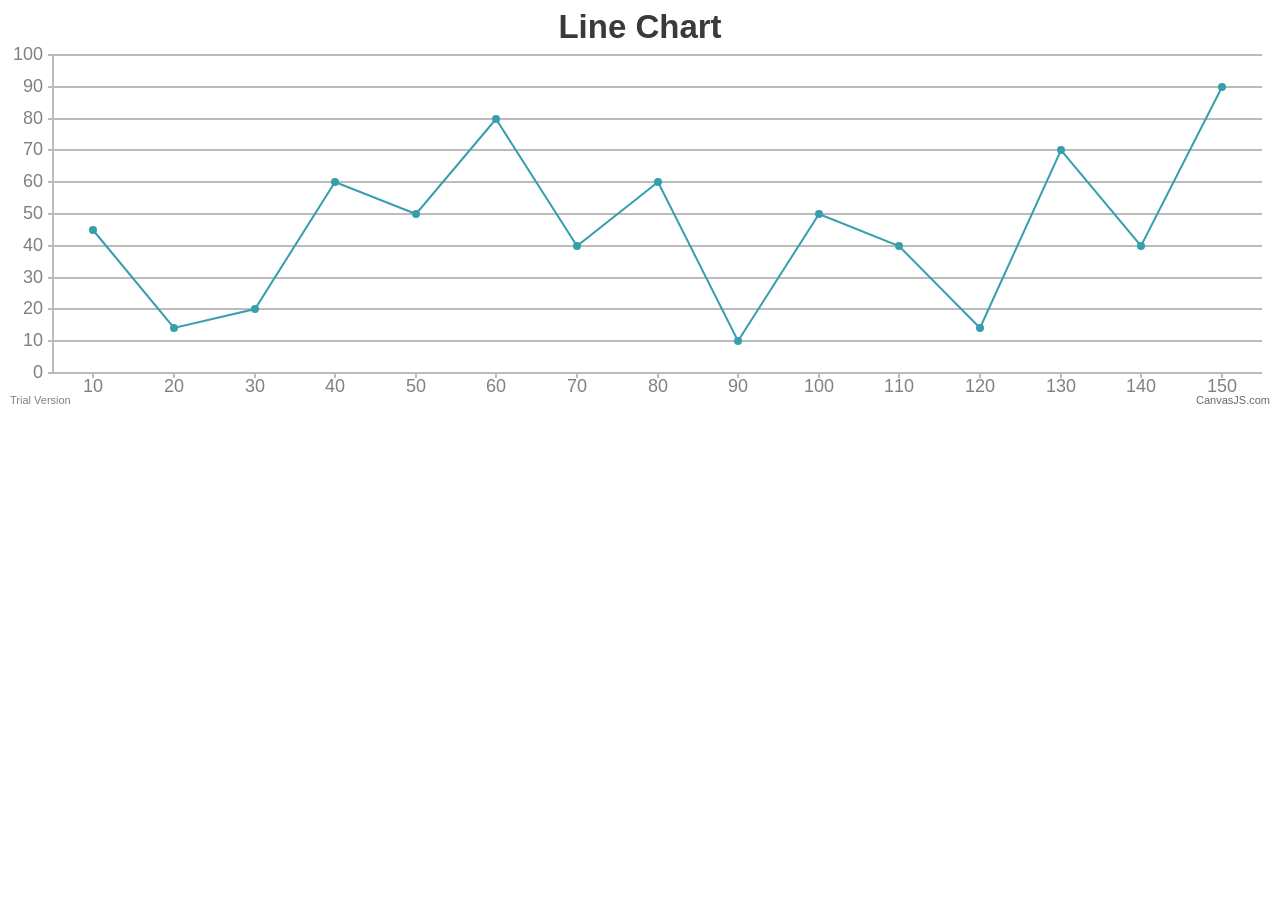
<file: Customers/examples/01-line-chart/basic-line-chart.html>
<!DOCTYPE HTML>
<html>
<head>
	<script type="text/javascript">
	window.onload = function() {
		var chart = new CanvasJS.Chart("chartContainer", {
			title: {
				text: "Line Chart"
			},
			axisX: {
				interval: 10
			},
			data: [{
				type: "line",
				dataPoints: [
				  { x: 10, y: 45 },
				  { x: 20, y: 14 },
				  { x: 30, y: 20 },
				  { x: 40, y: 60 },
				  { x: 50, y: 50 },
				  { x: 60, y: 80 },
				  { x: 70, y: 40 },
				  { x: 80, y: 60 },
				  { x: 90, y: 10 },
				  { x: 100, y: 50 },
				  { x: 110, y: 40 },
				  { x: 120, y: 14 },
				  { x: 130, y: 70 },
				  { x: 140, y: 40 },
				  { x: 150, y: 90 },
				]
			}]
		});
		chart.render();
	}
	</script>
	<script src="../../canvasjs.min.js"></script>
	<title>CanvasJS Example</title>
</head>

<body>
	<div id="chartContainer" style="height: 400px; width: 100%;"></div>
</body>

</html>
</file>
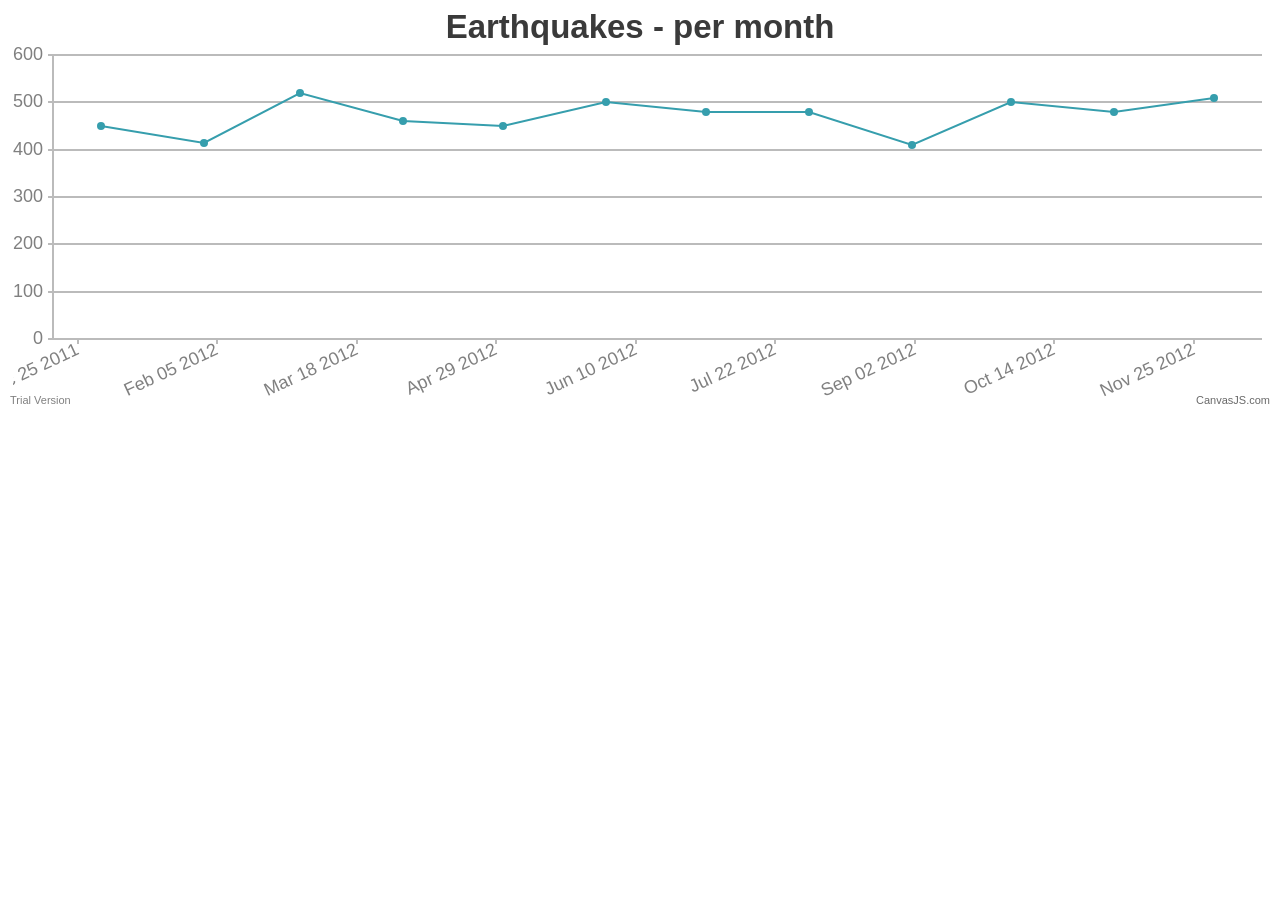
<file: Customers/examples/01-line-chart/line-chart-with-date-time-axis.html>
﻿<!DOCTYPE HTML>
<html>
<head>
	<script type="text/javascript">
  window.onload = function () {
    var chart = new CanvasJS.Chart("chartContainer",
    {

      title:{
      text: "Earthquakes - per month"
      },
       data: [
      {
        type: "line",

        dataPoints: [
        { x: new Date(2012, 00, 1), y: 450 },
        { x: new Date(2012, 01, 1), y: 414 },
        { x: new Date(2012, 02, 1), y: 520 },
        { x: new Date(2012, 03, 1), y: 460 },
        { x: new Date(2012, 04, 1), y: 450 },
        { x: new Date(2012, 05, 1), y: 500 },
        { x: new Date(2012, 06, 1), y: 480 },
        { x: new Date(2012, 07, 1), y: 480 },
        { x: new Date(2012, 08, 1), y: 410 },
        { x: new Date(2012, 09, 1), y: 500 },
        { x: new Date(2012, 10, 1), y: 480 },
        { x: new Date(2012, 11, 1), y: 510 }
        ]
      }
      ]
    });

    chart.render();
  }
	</script>
	<script src="../../canvasjs.min.js"></script>
	<title>CanvasJS Example</title>
</head>
<body>
	<div id="chartContainer" style="height: 400px; width: 100%;">
	</div>
</body>
</html>
</file>
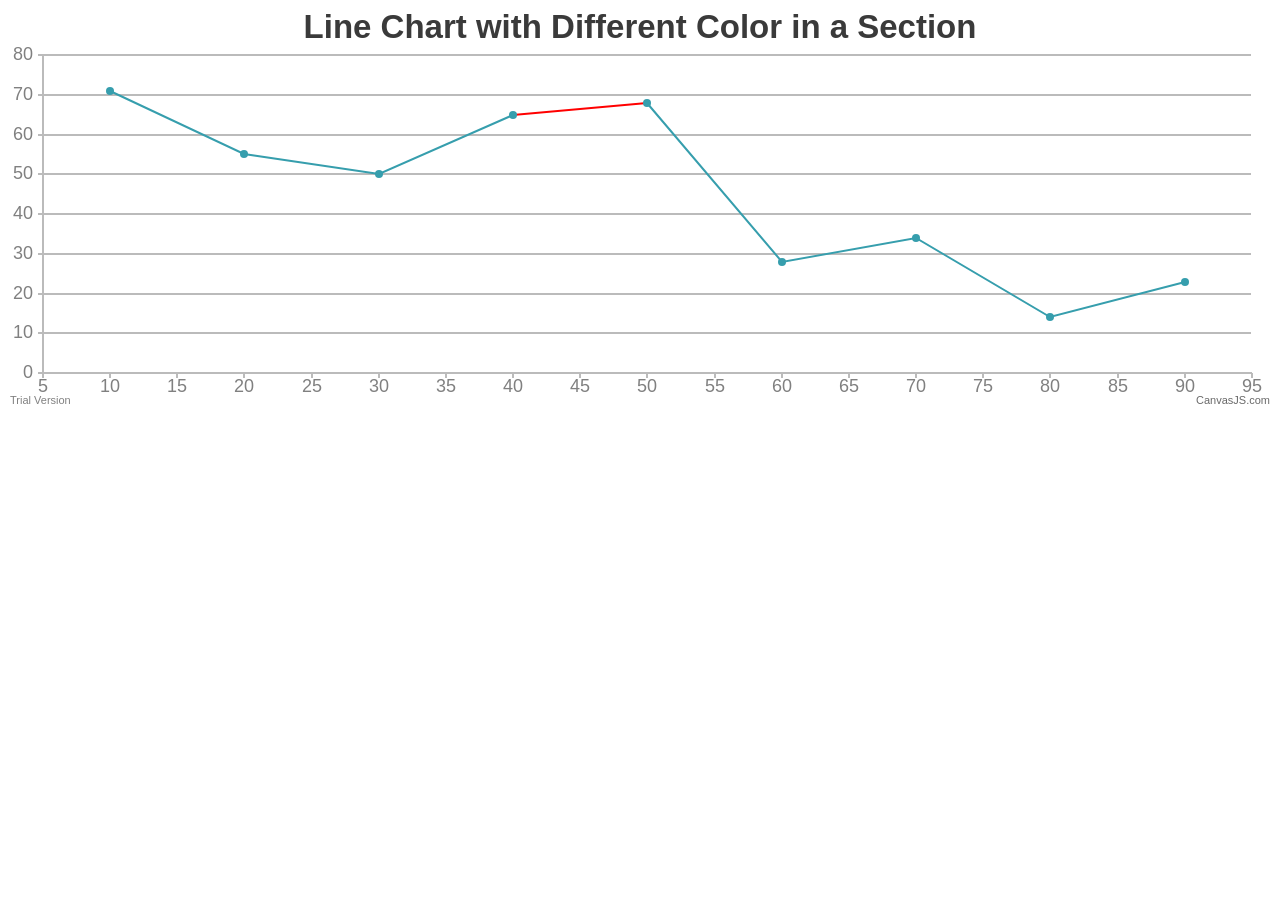
<file: Customers/examples/01-line-chart/line-chart-with-line-customization.html>
﻿<!DOCTYPE HTML>
<html>
<head>
	<script type="text/javascript">
  window.onload = function () {
    var chart = new CanvasJS.Chart("chartContainer",
    {
      title:{
      text: "Line Chart with Different Color in a Section"
      },
      data: [
      {
        type: "line",
        dataPoints: [
        { x: 10, y: 71 },
        { x: 20, y: 55 },
        { x: 30, y: 50 },
        { x: 40, y: 65, lineColor:"red" }, //**Change the lineColor here
        { x: 50, y: 68 },
        { x: 60, y: 28 },
        { x: 70, y: 34 },
        { x: 80, y: 14 },
        { x: 90, y: 23},
        ]
      }
      ]
    });

    chart.render();
  }
	</script>
	<script src="../../canvasjs.min.js"></script>
	<title>CanvasJS Example</title>
</head>
<body>
	<div id="chartContainer" style="height: 400px; width: 100%;">
	</div>
</body>
</html>
</file>
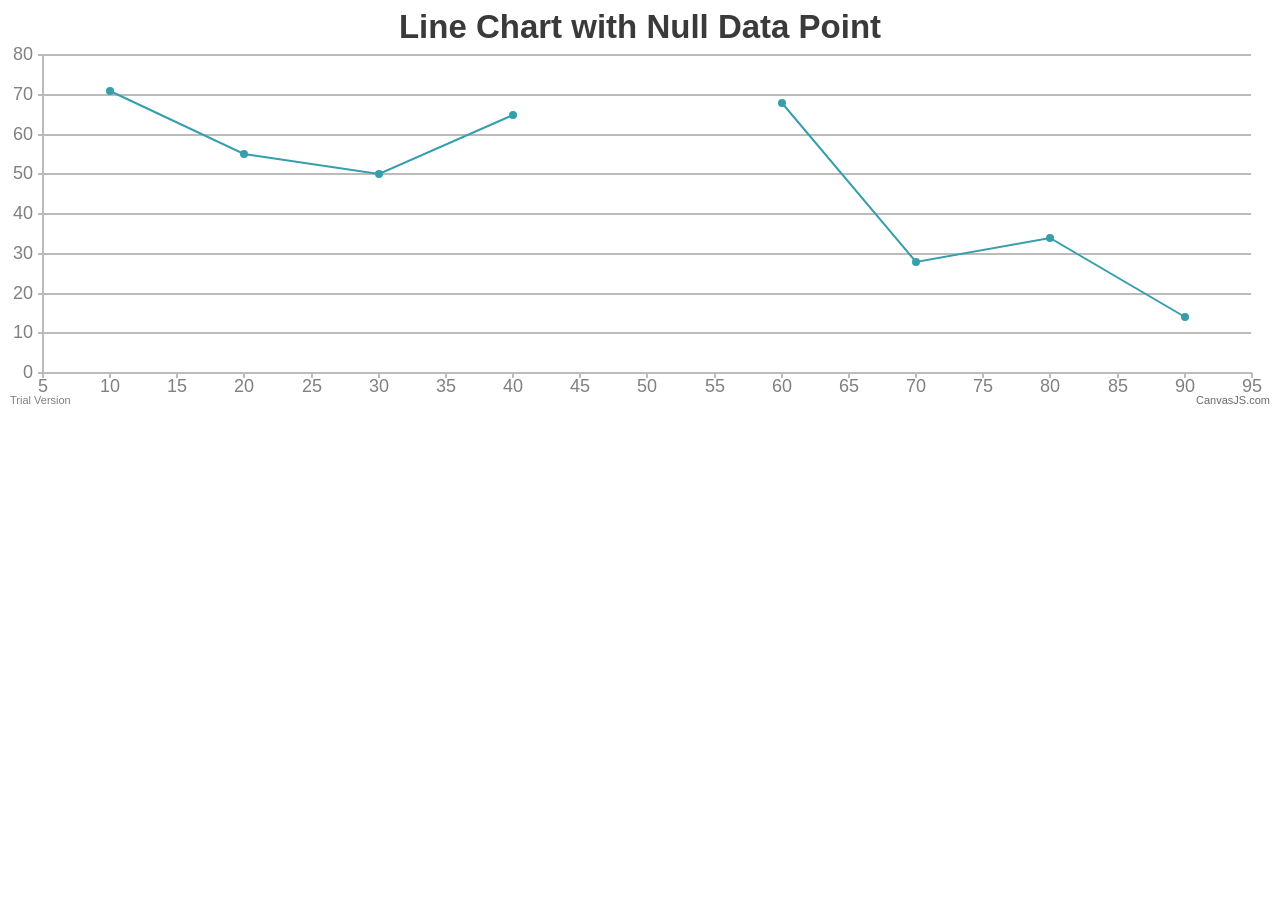
<file: Customers/examples/01-line-chart/line-chart-with-null(empty)-data.html>
﻿<!DOCTYPE HTML>
<html>
<head>
	<script type="text/javascript">
  window.onload = function () {
    var chart = new CanvasJS.Chart("chartContainer",
    {
      title:{
      text: "Line Chart with Null Data Point"  //**Change the title here
      },
      data: [
      {
        type: "line",
        dataPoints: [
        { x: 10, y: 71 },
        { x: 20, y: 55 },
        { x: 30, y: 50 },
        { x: 40, y: 65 },
        { x: 50, y: null }, //** null data point
        { x: 60, y: 68 },
        { x: 70, y: 28 },
        { x: 80, y: 34 },
        { x: 90, y: 14 }
        ]
      }
      ]
    });

    chart.render();
  }
	</script>
	<script src="../../canvasjs.min.js"></script>
	<title>CanvasJS Example</title>
</head>
<body>
	<div id="chartContainer" style="height: 400px; width: 100%;">
	</div>
</body>
</html>
</file>
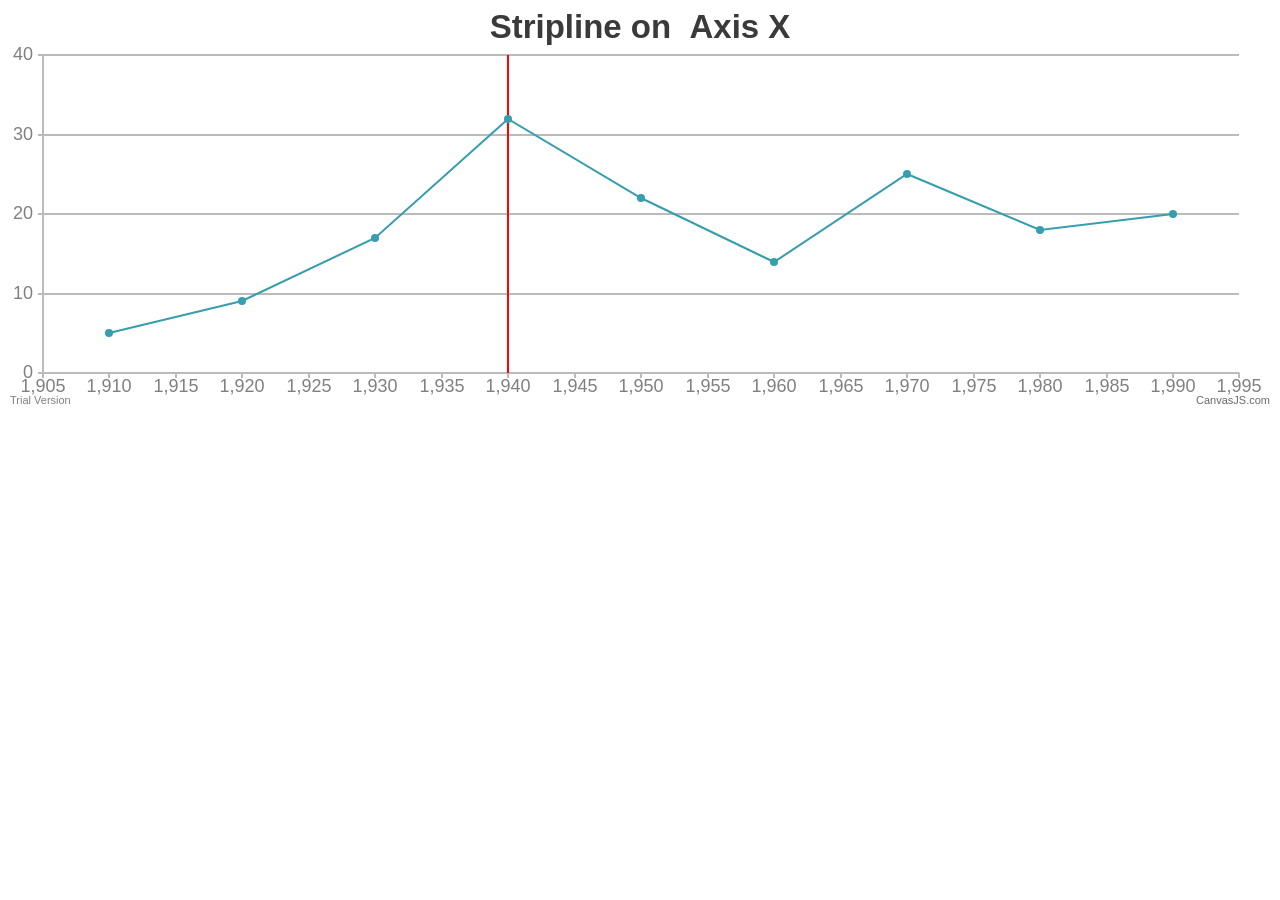
<file: Customers/examples/01-line-chart/line-chart-with-stripline.html>
﻿<!DOCTYPE HTML>
<html>
<head>
	<script type="text/javascript">
window.onload = function () {
	var chart = new CanvasJS.Chart("chartContainer", {
		title: {
			text: "Stripline on  Axis X"
		},
		axisX:{
			stripLines:[
			{
				value:1940,
				color: "red"
			}
			]
		},
		data: [
		{
			type: "line",
			dataPoints: [
				{ x: 1910, y: 5 },
				{ x: 1920, y: 9 },
				{ x: 1930, y: 17},
				{ x: 1940, y: 32},
				{ x: 1950, y: 22},
				{ x: 1960, y: 14},
				{ x: 1970, y: 25},
				{ x: 1980, y: 18},
				{ x: 1990, y: 20}
			]
		}
		]
	});
	chart.render();
  }
	</script>
	<script src="../../canvasjs.min.js"></script>
	<title>CanvasJS Example</title>
</head>
<body>
	<div id="chartContainer" style="height: 400px; width: 100%;"></div>
</body>
</html>
</file>
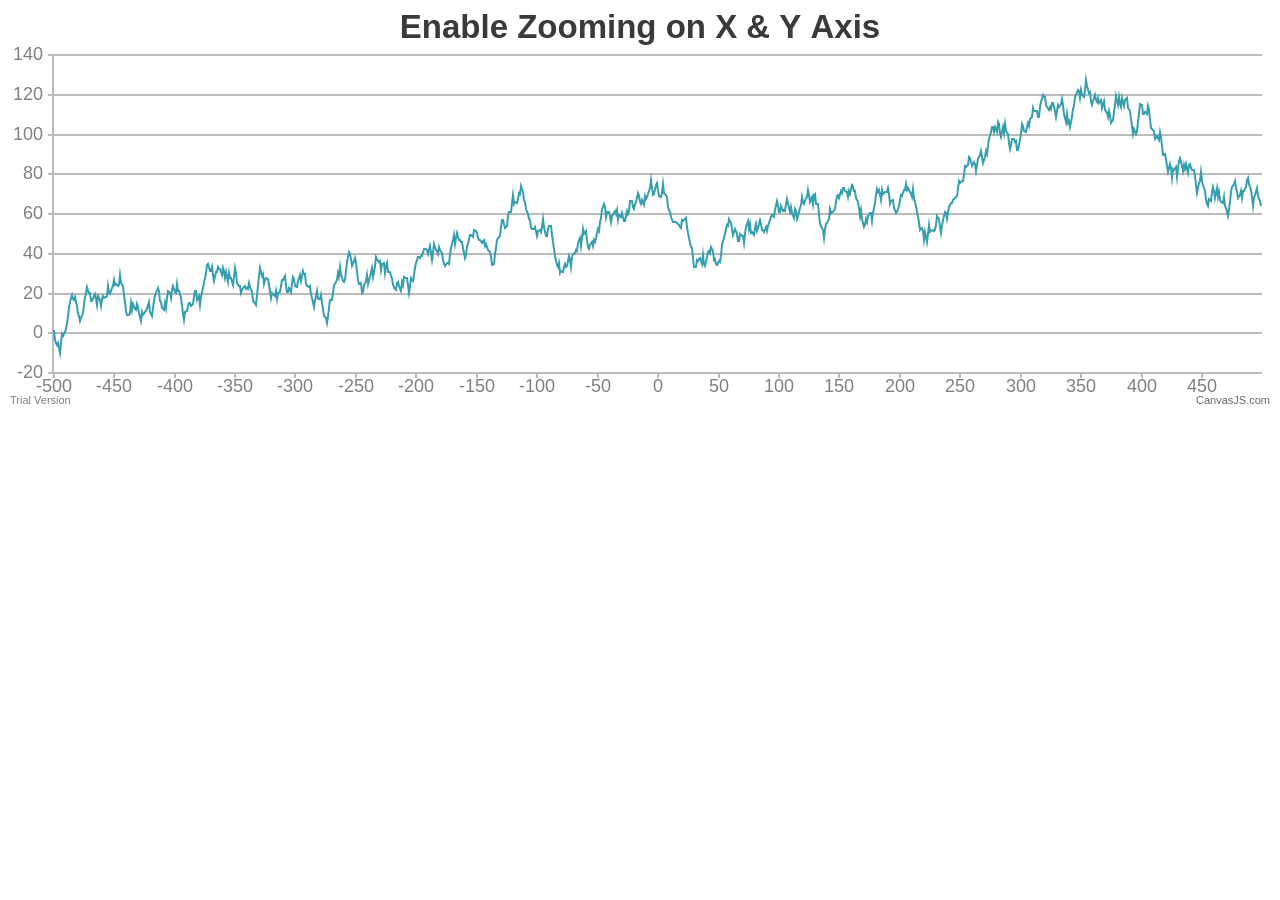
<file: Customers/examples/01-line-chart/line-chart-with-xy-zoom-type.html>
﻿<!DOCTYPE HTML>
<html>
<head>
	<script type="text/javascript">
  window.onload = function () {


    var chart = new CanvasJS.Chart("chartContainer",
    {
      zoomEnabled: true,
      zoomType: "xy",
      title:{
        text: "Enable Zooming on X & Y Axis"
      },
      legend: {
        horizontalAlign: "right",
        verticalAlign: "center"
      },
      axisY:{
        includeZero: false
      },
      data: data,  // random generator below

   });

    chart.render();
  }

   var limit = 1000;    //increase number of dataPoints by increasing this

    var y = 0;
    var data = []; var dataSeries = { type: "line" };
    var dataPoints = [];
    for (var i = 0; i < limit; i += 1) {
        y += (Math.random() * 10 - 5);
         dataPoints.push({
          x: i - limit / 2,
          y: y
           });
        }
     dataSeries.dataPoints = dataPoints;
     data.push(dataSeries);

	</script>
	<script src="../../canvasjs.min.js"></script>
	<title>CanvasJS Example</title>
</head>
<body>
	<div id="chartContainer" style="height: 400px; width: 100%;">
	</div>
</body>
</html>
</file>
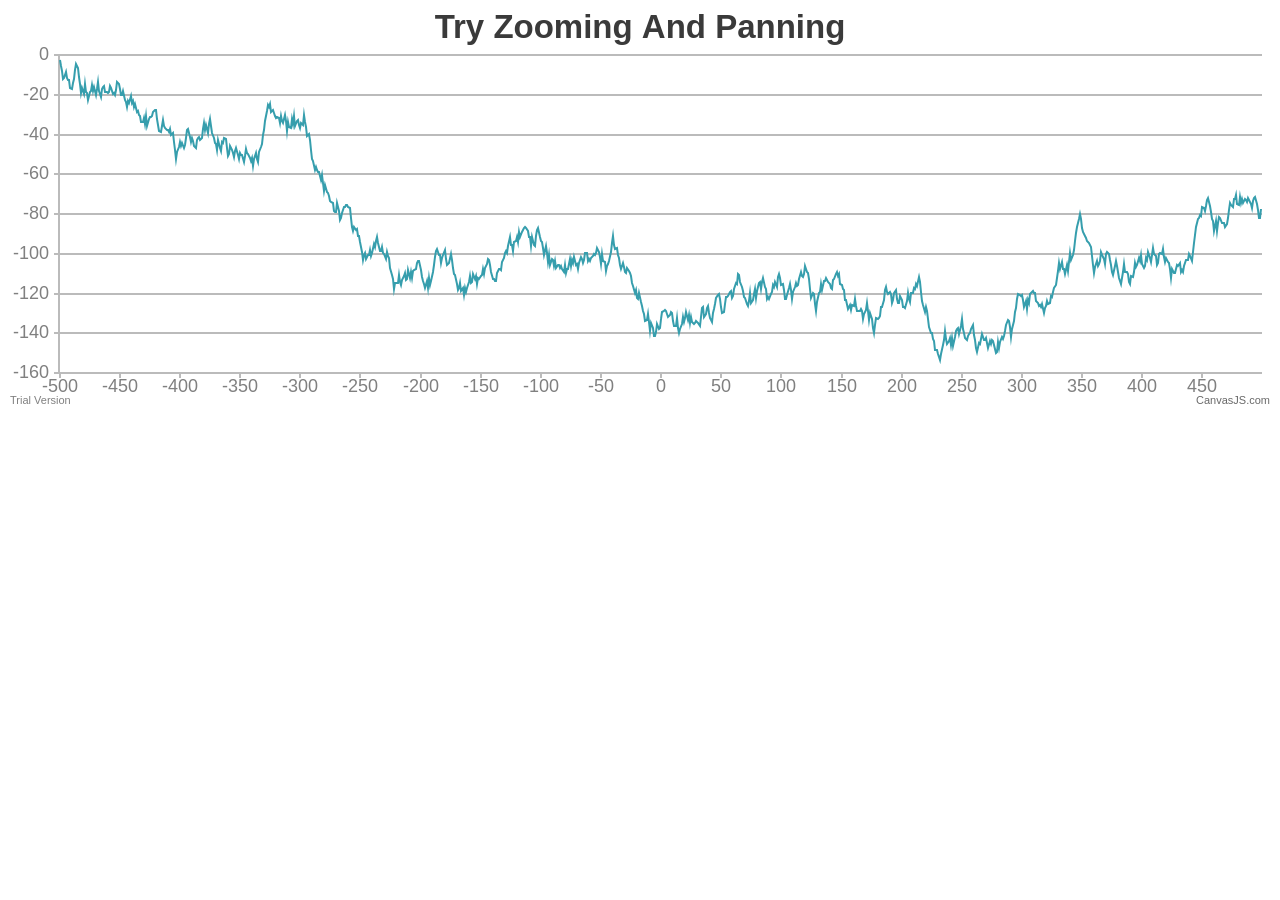
<file: Customers/examples/01-line-chart/line-chart-with-zooming.html>
﻿<!DOCTYPE HTML>
<html>
<head>
	<script type="text/javascript">
  window.onload = function () {

    var chart = new CanvasJS.Chart("chartContainer",
    {
      zoomEnabled: true,
      title:{
        text: "Try Zooming And Panning"
      },
      axisY:{
        includeZero: false
      },
      data: data,  // random generator below

   });

    chart.render();
  }

   var limit = 1000;    //increase number of dataPoints by increasing this

    var y = 0;
    var data = []; var dataSeries = { type: "line" };
    var dataPoints = [];
    for (var i = 0; i < limit; i += 1) {
        y += (Math.random() * 10 - 5);
         dataPoints.push({
          x: i - limit / 2,
          y: y
           });
        }
     dataSeries.dataPoints = dataPoints;
     data.push(dataSeries);

	</script>
	<script src="../../canvasjs.min.js"></script>
	<title>CanvasJS Example</title>
</head>
<body>
	<div id="chartContainer" style="height: 400px; width: 100%;">
	</div>
</body>
</html>
</file>
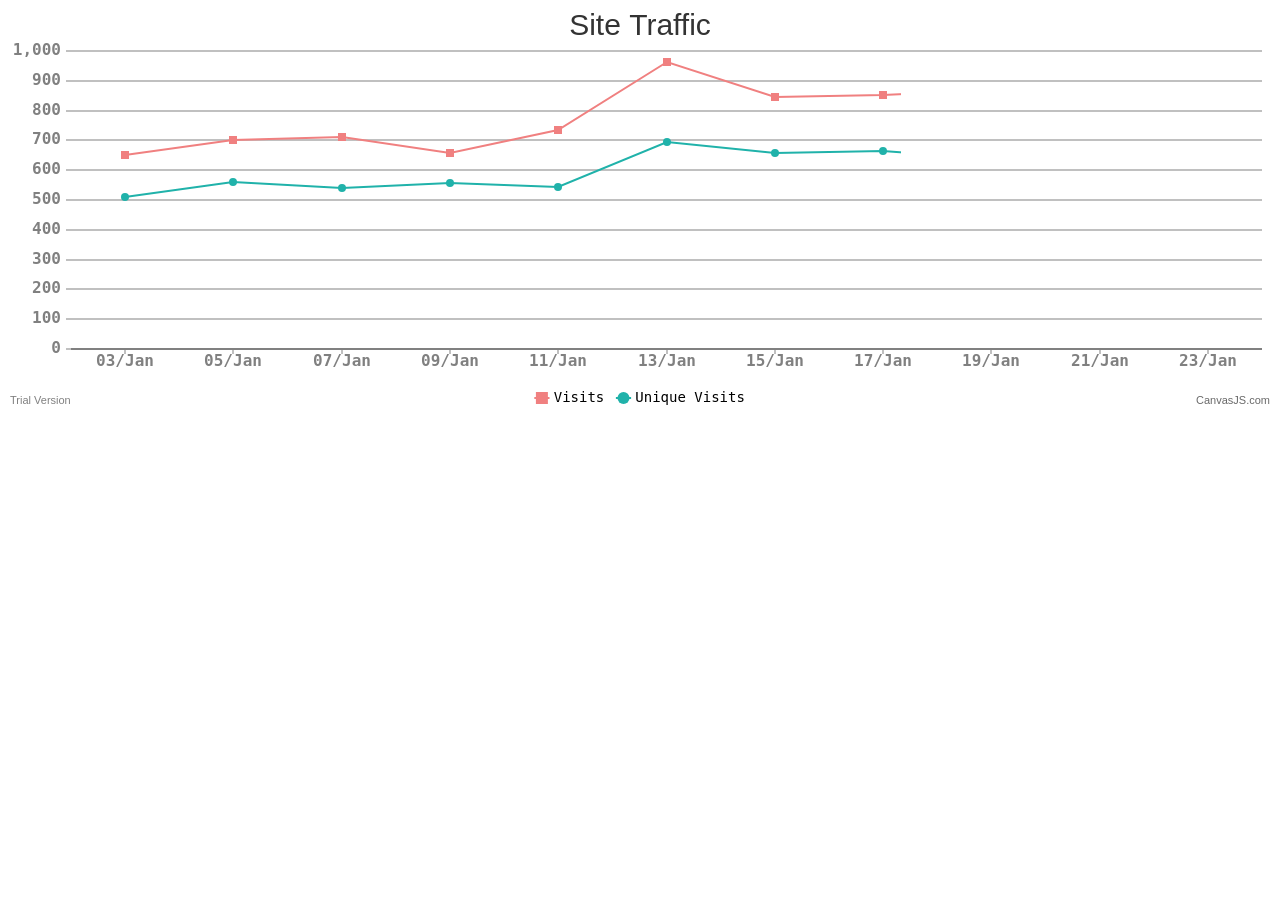
<file: Customers/examples/01-line-chart/multi-series-line-chart.html>
﻿<!DOCTYPE HTML>
<html>

<head>
	<script type="text/javascript">
		window.onload = function () {
			var chart = new CanvasJS.Chart("chartContainer", {
				title: {
					text: "Site Traffic",
					fontSize: 30
				},
				animationEnabled: true,
				axisX: {
					gridColor: "Silver",
					tickColor: "silver",
					valueFormatString: "DD/MMM"
				},
				toolTip: {
					shared: true
				},
				theme: "theme2",
				axisY: {
					gridColor: "Silver",
					tickColor: "silver"
				},
				legend: {
					verticalAlign: "center",
					horizontalAlign: "right"
				},
				data: [
				{
					type: "line",
					showInLegend: true,
					lineThickness: 2,
					name: "Visits",
					markerType: "square",
					color: "#F08080",
					dataPoints: [
					{ x: new Date(2010, 0, 3), y: 650 },
					{ x: new Date(2010, 0, 5), y: 700 },
					{ x: new Date(2010, 0, 7), y: 710 },
					{ x: new Date(2010, 0, 9), y: 658 },
					{ x: new Date(2010, 0, 11), y: 734 },
					{ x: new Date(2010, 0, 13), y: 963 },
					{ x: new Date(2010, 0, 15), y: 847 },
					{ x: new Date(2010, 0, 17), y: 853 },
					{ x: new Date(2010, 0, 19), y: 869 },
					{ x: new Date(2010, 0, 21), y: 943 },
					{ x: new Date(2010, 0, 23), y: 970 }
					]
				},
				{
					type: "line",
					showInLegend: true,
					name: "Unique Visits",
					color: "#20B2AA",
					lineThickness: 2,

					dataPoints: [
					{ x: new Date(2010, 0, 3), y: 510 },
					{ x: new Date(2010, 0, 5), y: 560 },
					{ x: new Date(2010, 0, 7), y: 540 },
					{ x: new Date(2010, 0, 9), y: 558 },
					{ x: new Date(2010, 0, 11), y: 544 },
					{ x: new Date(2010, 0, 13), y: 693 },
					{ x: new Date(2010, 0, 15), y: 657 },
					{ x: new Date(2010, 0, 17), y: 663 },
					{ x: new Date(2010, 0, 19), y: 639 },
					{ x: new Date(2010, 0, 21), y: 673 },
					{ x: new Date(2010, 0, 23), y: 660 }
					]
				}
				],
				legend: {
					cursor: "pointer",
					itemclick: function (e) {
						if (typeof (e.dataSeries.visible) === "undefined" || e.dataSeries.visible) {
							e.dataSeries.visible = false;
						}
						else {
							e.dataSeries.visible = true;
						}
						chart.render();
					}
				}
			});

			chart.render();
		}
	</script>
	<script src="../../canvasjs.min.js"></script>
	<title>CanvasJS Example</title>
</head>
<body>
	<div id="chartContainer" style="height: 400px; width: 100%;">
	</div>
</body>
</html>
</file>
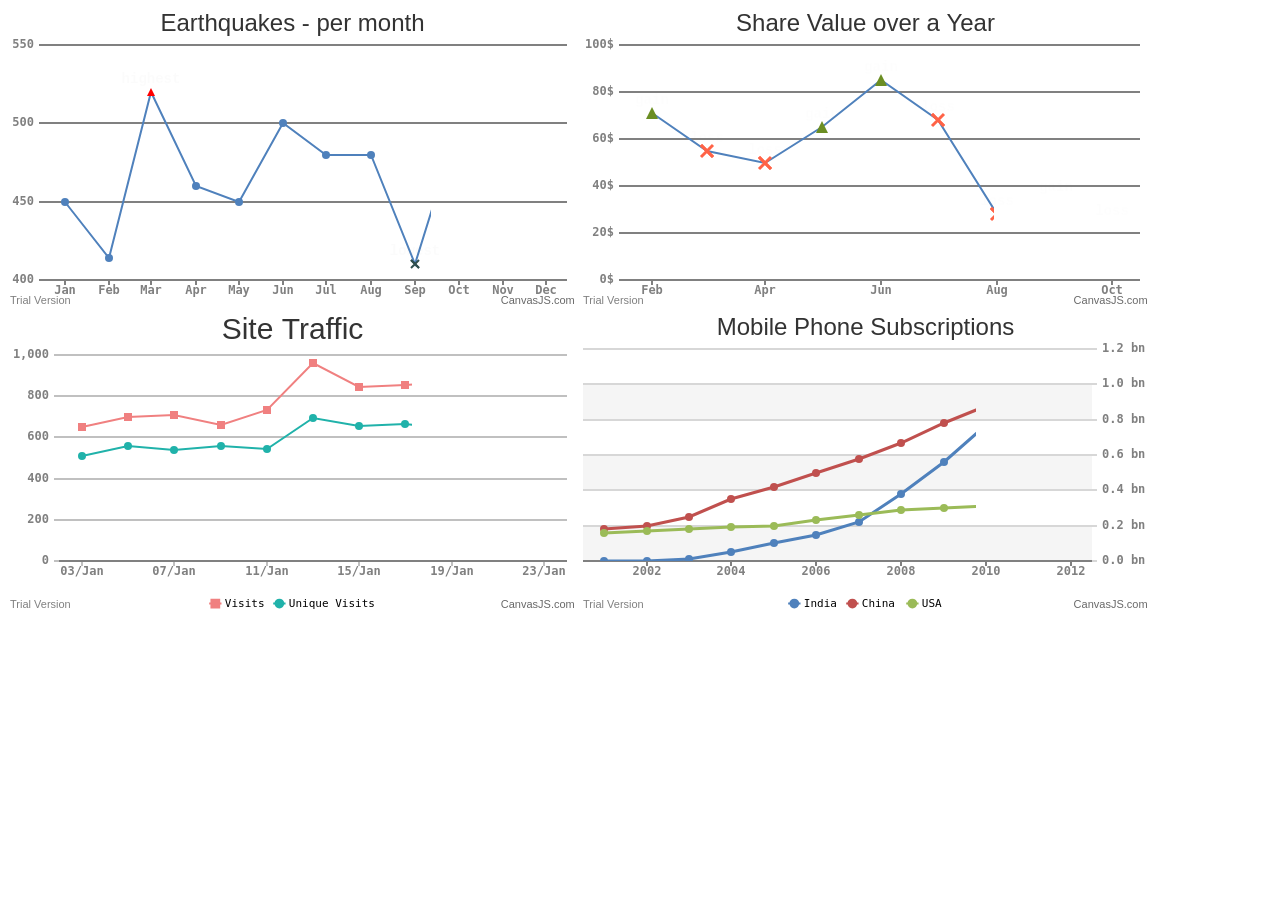
<file: Customers/examples/01-line-chart/multiple-charts-in-one-page.html>
﻿<!DOCTYPE HTML>
<html>
<head>
	<script type="text/javascript">
		window.onload = function () {
			var chart = new CanvasJS.Chart("chartContainer1", {
				theme: "theme2",
				title: {
					text: "Earthquakes - per month"
				},
				animationEnabled: true,
				axisX: {
					valueFormatString: "MMM",
					interval: 1,
					intervalType: "month"

				},
				axisY: {
					includeZero: false

				},
				data: [{
					type: "line",
					//lineThickness: 3,
					dataPoints: [
					{ x: new Date(2012, 00, 1), y: 450 },
					{ x: new Date(2012, 01, 1), y: 414 },
					{ x: new Date(2012, 02, 1), y: 520, indexLabel: "highest", markerColor: "red", markerType: "triangle" },
					{ x: new Date(2012, 03, 1), y: 460 },
					{ x: new Date(2012, 04, 1), y: 450 },
					{ x: new Date(2012, 05, 1), y: 500 },
					{ x: new Date(2012, 06, 1), y: 480 },
					{ x: new Date(2012, 07, 1), y: 480 },
					{ x: new Date(2012, 08, 1), y: 410, indexLabel: "lowest", markerColor: "DarkSlateGrey", markerType: "cross" },
					{ x: new Date(2012, 09, 1), y: 500 },
					{ x: new Date(2012, 10, 1), y: 480 },
					{ x: new Date(2012, 11, 1), y: 510 }
					]
				}
				]
			});

			chart.render();

			var chart = new CanvasJS.Chart("chartContainer2", {
				title: {
					text: "Share Value over a Year"
				},
				theme: "theme2",
				animationEnabled: true,
				axisX: {
					valueFormatString: "MMM"
				},
				axisY: {
					valueFormatString: "#0$"
				},
				data: [{
					type: "line",
					dataPoints: [
					{ x: new Date(2012, 01, 1), y: 71, indexLabel: "gain", markerType: "triangle", markerColor: "#6B8E23", markerSize: 12 },
					{ x: new Date(2012, 02, 1), y: 55, indexLabel: "loss", markerType: "cross", markerColor: "tomato", markerSize: 12 },
					{ x: new Date(2012, 03, 1), y: 50, indexLabel: "loss", markerType: "cross", markerColor: "tomato", markerSize: 12 },
					{ x: new Date(2012, 04, 1), y: 65, indexLabel: "gain", markerType: "triangle", markerColor: "#6B8E23", markerSize: 12 },
					{ x: new Date(2012, 05, 1), y: 85, indexLabel: "gain", markerType: "triangle", markerColor: "#6B8E23", markerSize: 12 },
					{ x: new Date(2012, 06, 1), y: 68, indexLabel: "loss", markerType: "cross", markerColor: "tomato", markerSize: 12 },
					{ x: new Date(2012, 07, 1), y: 28, indexLabel: "loss", markerType: "cross", markerColor: "tomato", markerSize: 12 },
					{ x: new Date(2012, 08, 1), y: 34, indexLabel: "gain", markerType: "triangle", markerColor: "#6B8E23", markerSize: 12 },
					{ x: new Date(2012, 09, 1), y: 24, indexLabel: "loss", markerType: "cross", markerColor: "tomato", markerSize: 12 }
					]
				}
				]
			});

			chart.render();

			var chart = new CanvasJS.Chart("chartContainer3", {
				title: {
					text: "Site Traffic",
					fontSize: 30
				},
				animationEnabled: true,
				axisX: {

					gridColor: "Silver",
					tickColor: "silver",
					valueFormatString: "DD/MMM"

				},
				toolTip: {
					shared: true
				},
				theme: "theme2",
				axisY: {
					gridColor: "Silver",
					tickColor: "silver"
				},
				legend: {
					verticalAlign: "bottom",
					horizontalAlign: "center"
				},
				data: [{
					type: "line",
					showInLegend: true,
					lineThickness: 2,
					name: "Visits",
					markerType: "square",
					color: "#F08080",
					dataPoints: [
					{ x: new Date(2010, 0, 3), y: 650 },
					{ x: new Date(2010, 0, 5), y: 700 },
					{ x: new Date(2010, 0, 7), y: 710 },
					{ x: new Date(2010, 0, 9), y: 658 },
					{ x: new Date(2010, 0, 11), y: 734 },
					{ x: new Date(2010, 0, 13), y: 963 },
					{ x: new Date(2010, 0, 15), y: 847 },
					{ x: new Date(2010, 0, 17), y: 853 },
					{ x: new Date(2010, 0, 19), y: 869 },
					{ x: new Date(2010, 0, 21), y: 943 },
					{ x: new Date(2010, 0, 23), y: 970 }
					]
				},
				{
					type: "line",
					showInLegend: true,
					name: "Unique Visits",
					color: "#20B2AA",
					lineThickness: 2,

					dataPoints: [
					{ x: new Date(2010, 0, 3), y: 510 },
					{ x: new Date(2010, 0, 5), y: 560 },
					{ x: new Date(2010, 0, 7), y: 540 },
					{ x: new Date(2010, 0, 9), y: 558 },
					{ x: new Date(2010, 0, 11), y: 544 },
					{ x: new Date(2010, 0, 13), y: 693 },
					{ x: new Date(2010, 0, 15), y: 657 },
					{ x: new Date(2010, 0, 17), y: 663 },
					{ x: new Date(2010, 0, 19), y: 639 },
					{ x: new Date(2010, 0, 21), y: 673 },
					{ x: new Date(2010, 0, 23), y: 660 }
					]
				}
				],
			});

			chart.render();

			var chart = new CanvasJS.Chart("chartContainer4", {
				zoomEnabled: false,
				animationEnabled: true,
				title: {
					text: "Mobile Phone Subscriptions"
				},
				axisY2: {
					valueFormatString: "0.0 bn",

					maximum: 1.2,
					interval: .2,
					interlacedColor: "#F5F5F5",
					gridColor: "#D7D7D7",
					tickColor: "#D7D7D7"
				},
				theme: "theme2",
				toolTip: {
					shared: true
				},
				legend: {
					verticalAlign: "bottom",
					horizontalAlign: "center",
					fontSize: 15,
					fontFamily: "Lucida Sans Unicode"
				},
				data: [{
					type: "line",
					lineThickness: 3,
					axisYType: "secondary",
					showInLegend: true,
					name: "India",
					dataPoints: [
					{ x: new Date(2001, 0), y: 0 },
					{ x: new Date(2002, 0), y: 0.001 },
					{ x: new Date(2003, 0), y: 0.01 },
					{ x: new Date(2004, 0), y: 0.05 },
					{ x: new Date(2005, 0), y: 0.1 },
					{ x: new Date(2006, 0), y: 0.15 },
					{ x: new Date(2007, 0), y: 0.22 },
					{ x: new Date(2008, 0), y: 0.38 },
					{ x: new Date(2009, 0), y: 0.56 },
					{ x: new Date(2010, 0), y: 0.77 },
					{ x: new Date(2011, 0), y: 0.91 },
					{ x: new Date(2012, 0), y: 0.94 }
					]
				},
				{
					type: "line",
					lineThickness: 3,
					showInLegend: true,
					name: "China",
					axisYType: "secondary",
					dataPoints: [
					{ x: new Date(2001, 00), y: 0.18 },
					{ x: new Date(2002, 00), y: 0.2 },
					{ x: new Date(2003, 0), y: 0.25 },
					{ x: new Date(2004, 0), y: 0.35 },
					{ x: new Date(2005, 0), y: 0.42 },
					{ x: new Date(2006, 0), y: 0.5 },
					{ x: new Date(2007, 0), y: 0.58 },
					{ x: new Date(2008, 0), y: 0.67 },
					{ x: new Date(2009, 0), y: 0.78 },
					{ x: new Date(2010, 0), y: 0.88 },
					{ x: new Date(2011, 0), y: 0.98 },
					{ x: new Date(2012, 0), y: 1.04 }
					]
				},
				{
					type: "line",
					lineThickness: 3,
					showInLegend: true,
					name: "USA",
					axisYType: "secondary",
					dataPoints: [
					{ x: new Date(2001, 00), y: 0.16 },
					{ x: new Date(2002, 0), y: 0.17 },
					{ x: new Date(2003, 0), y: 0.18 },
					{ x: new Date(2004, 0), y: 0.19 },
					{ x: new Date(2005, 0), y: 0.20 },
					{ x: new Date(2006, 0), y: 0.23 },
					{ x: new Date(2007, 0), y: 0.261 },
					{ x: new Date(2008, 0), y: 0.289 },
					{ x: new Date(2009, 0), y: 0.3 },
					{ x: new Date(2010, 0), y: 0.31 },
					{ x: new Date(2011, 0), y: 0.32 },
					{ x: new Date(2012, 0), y: 0.33 }
					]
				}
				],
				legend: {
					cursor: "pointer",
					itemclick: function (e) {
						if (typeof (e.dataSeries.visible) === "undefined" || e.dataSeries.visible) {
							e.dataSeries.visible = false;
						}
						else {
							e.dataSeries.visible = true;
						}
						chart.render();
					}
				}
			});

			chart.render();
		}
	</script>
	<script src="../../canvasjs.min.js"></script>
	<title>CanvasJS Example</title>
</head>

<body>
	<div id="chartContainer1" style="width: 45%; height: 300px;display: inline-block;"></div>
	<div id="chartContainer2" style="width: 45%; height: 300px;display: inline-block;"></div>
	<br />
	<div id="chartContainer3" style="width: 45%; height: 300px;display: inline-block;"></div>
	<div id="chartContainer4" style="width: 45%; height: 300px;display: inline-block;"></div>
</body>

</html>
</file>
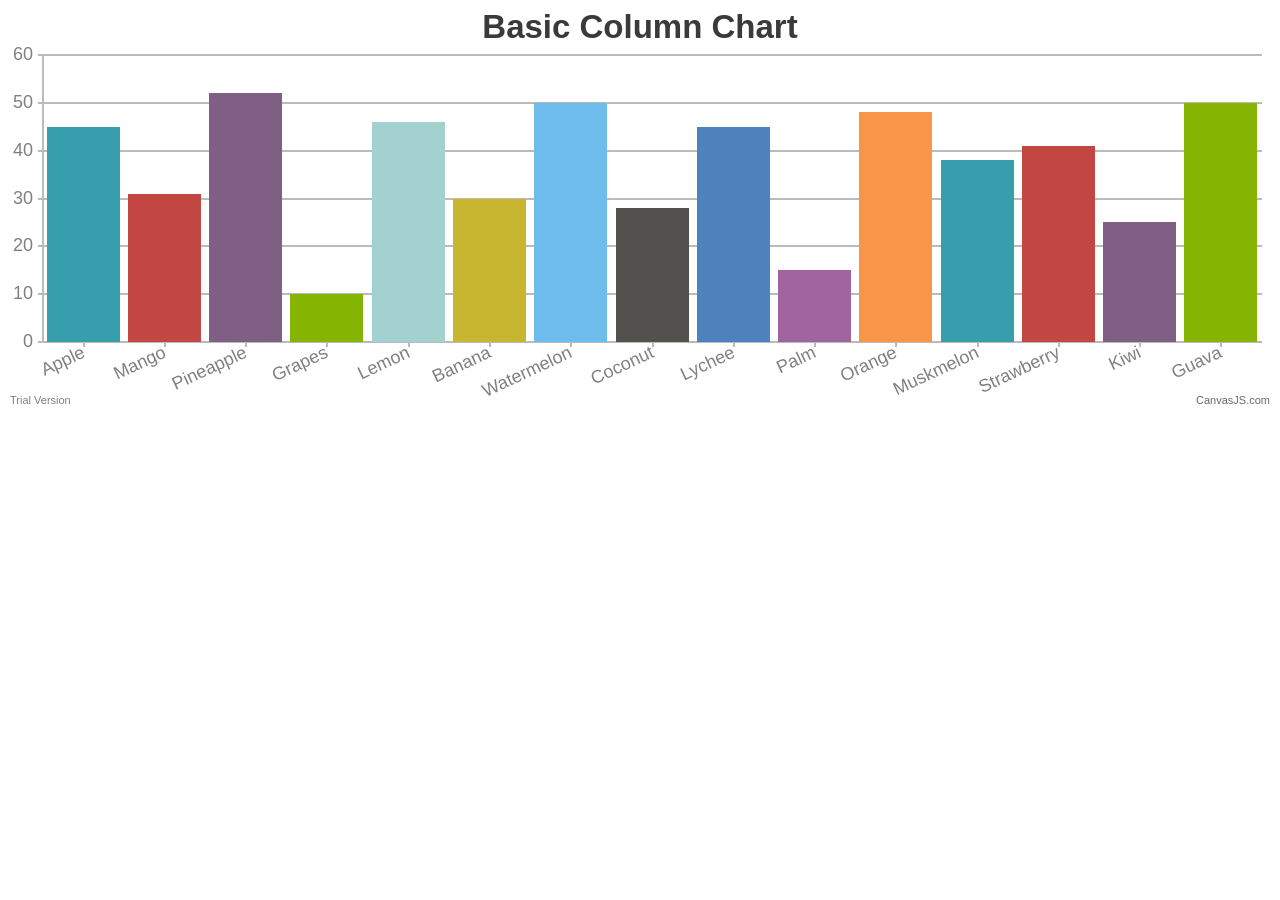
<file: Customers/examples/02-column-chart/basic-column-chart.html>
﻿<!DOCTYPE HTML>
<html>
<head>
	<script type="text/javascript">
		window.onload = function () {
			var chart = new CanvasJS.Chart("chartContainer", {
				title: {
					text: "Basic Column Chart"
				},
				data: [{
					type: "column",
					dataPoints: [
						{ y: 45, label: "Apple" },
						{ y: 31, label: "Mango" },
						{ y: 52, label: "Pineapple" },
						{ y: 10, label: "Grapes" },
						{ y: 46, label: "Lemon" },
						{ y: 30, label: "Banana" },
						{ y: 50, label: "Watermelon" },
						{ y: 28, label: "Coconut" },
						{ y: 45, label: "Lychee" },
						{ y: 15, label: "Palm" },
						{ y: 48, label: "Orange" },
						{ y: 38, label: "Muskmelon" },
						{ y: 41, label: "Strawberry" },
						{ y: 25, label: "Kiwi" },
						{ y: 50, label: "Guava" },
					]
				}]
			});
			chart.render();
		}
	</script>
	<script src="../../canvasjs.min.js"></script>
	<title>CanvasJS Example</title>
</head>

<body>
	<div id="chartContainer" style="height: 400px; width: 100%;"></div>
</body>

</html>
</file>
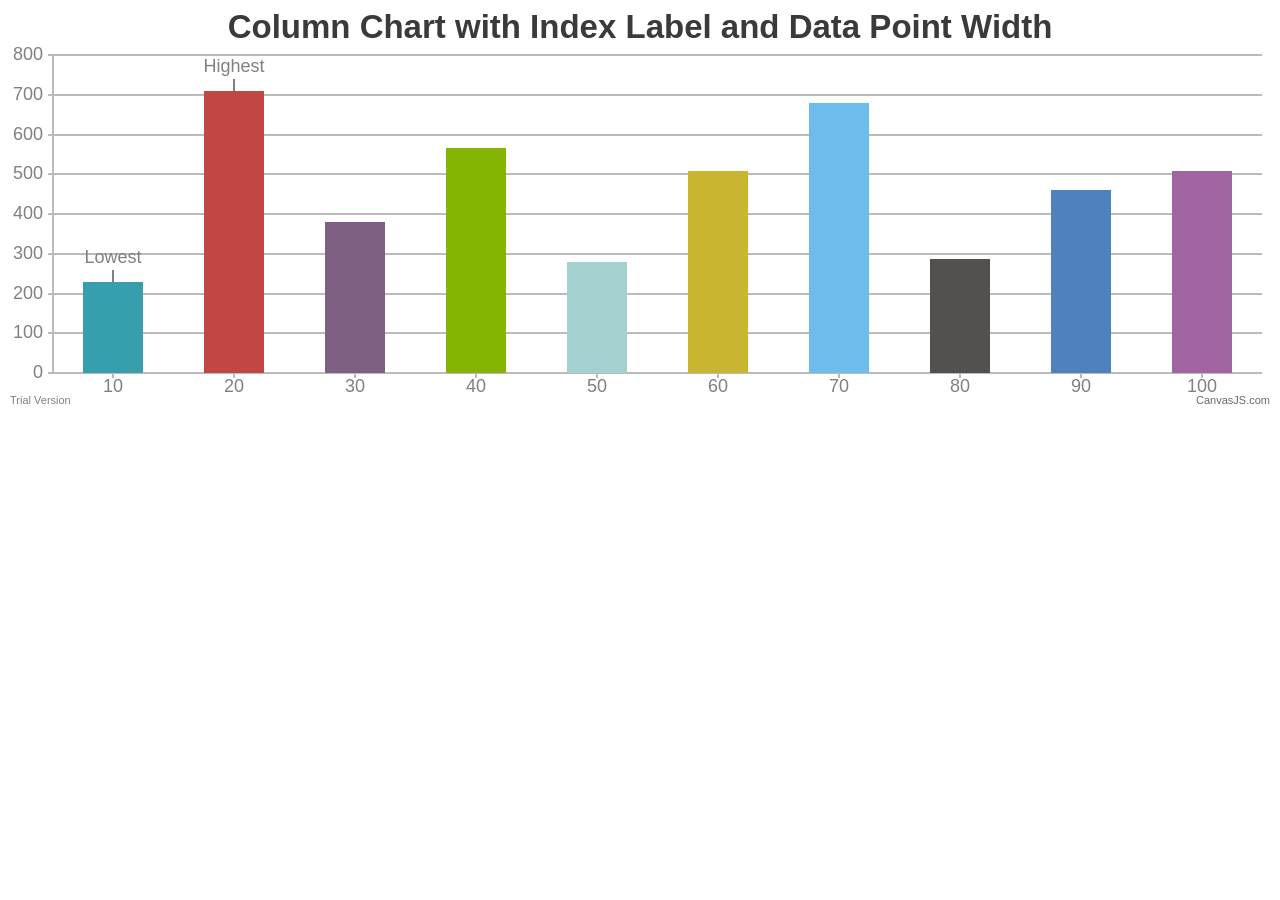
<file: Customers/examples/02-column-chart/column-chart-with-index-label-customization.html>
﻿<!DOCTYPE HTML>
<html>
<head>
	<script type="text/javascript">
		window.onload = function () {
			var chart = new CanvasJS.Chart("chartContainer", {
				title: {
					text: "Column Chart with Index Label and Data Point Width"
				},
				axisX: {
					interval: 10
				},
				dataPointWidth: 60,
				data: [{
					type: "column",
					indexLabelLineThickness: 2,
					dataPoints: [
						  { x: 10, y: 230, indexLabel: "Lowest" },
						  { x: 20, y: 710, indexLabel: "Highest" },
						  { x: 30, y: 380 },
						  { x: 40, y: 567 },
						  { x: 50, y: 280 },
						  { x: 60, y: 507 },
						  { x: 70, y: 680 },
						  { x: 80, y: 287 },
						  { x: 90, y: 460 },
						  { x: 100, y: 509 }
					]
				}]
			});
			chart.render();
		}
	</script>
	<script src="../../canvasjs.min.js"></script>
	<title>CanvasJS Example</title>
</head>

<body>
	<div id="chartContainer" style="height: 400px; width: 100%;"></div>
</body>

</html>
</file>
